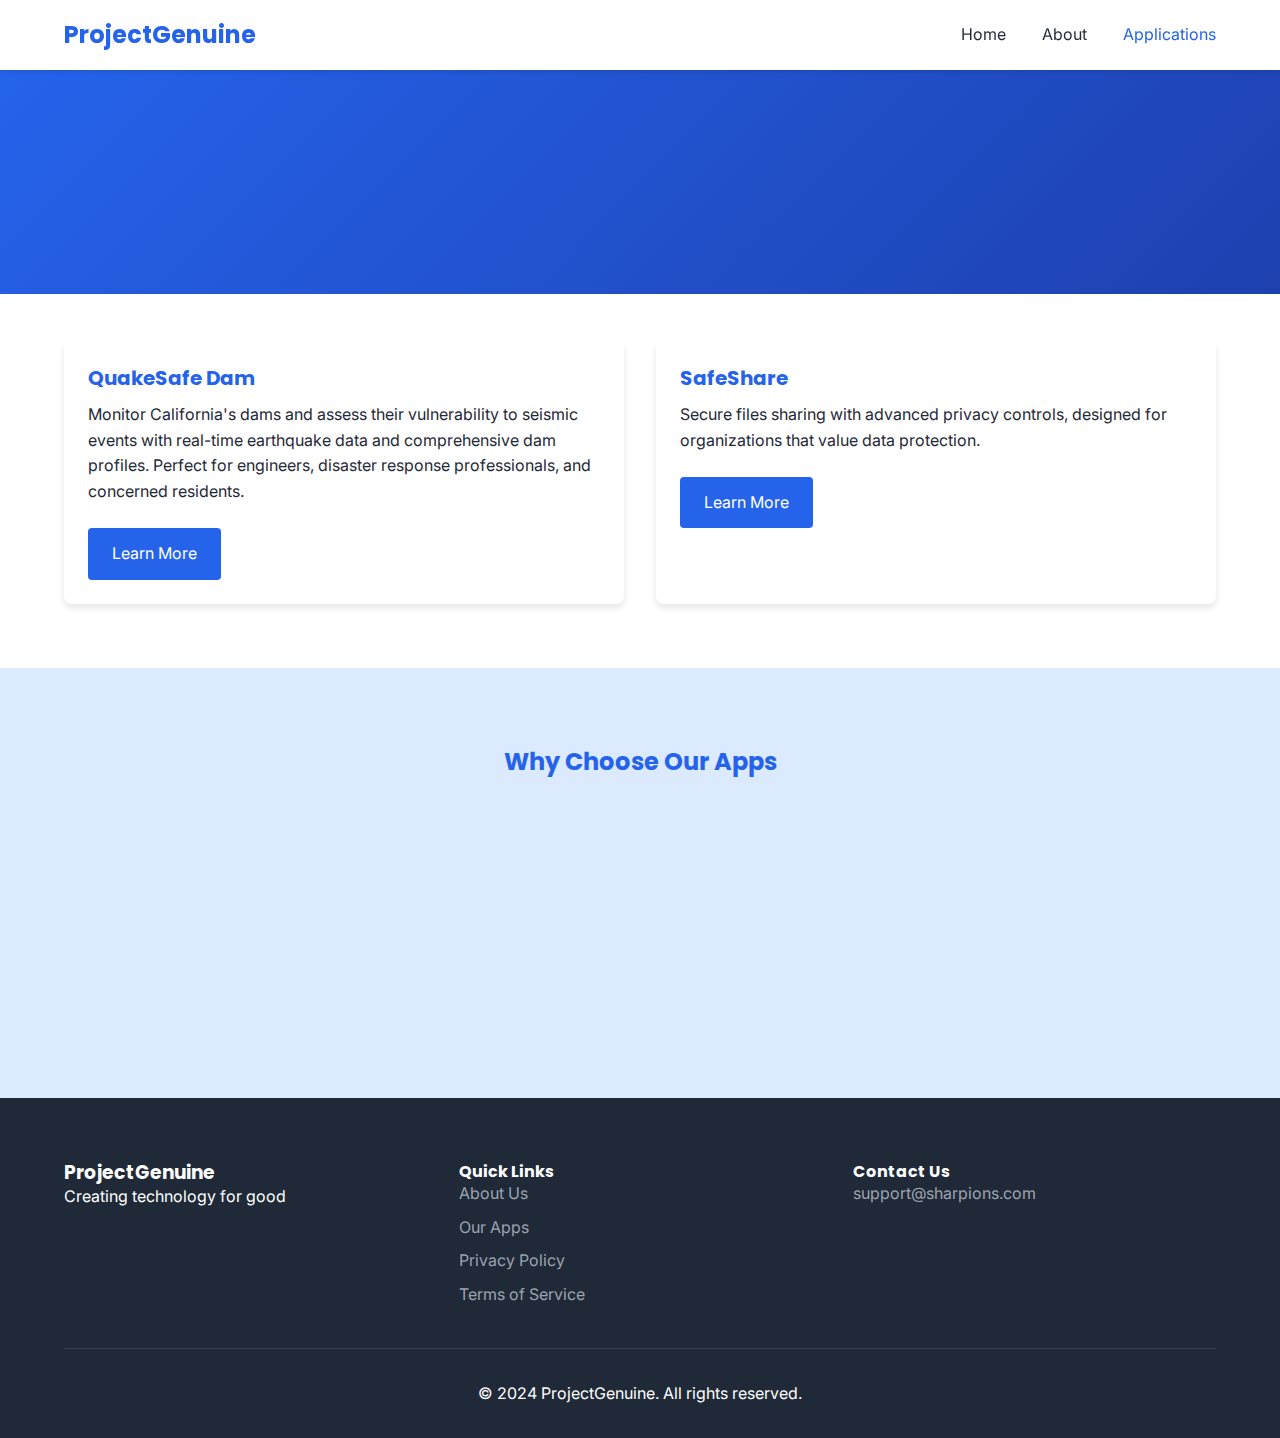
<file: applications.html>
<!doctype html>
<html lang="en">
    <head>
        <meta charset="UTF-8" />
        <meta name="viewport" content="width=device-width, initial-scale=1.0" />
        <title>Applications - ProjectGenuine</title>
        <meta
            name="description"
            content="Explore ProjectGenuine's suite of innovative applications designed to enhance communities through technology."
        />
        <link
            rel="stylesheet"
            href="https://cdnjs.cloudflare.com/ajax/libs/font-awesome/6.5.1/css/all.min.css"
        />
        <link
            href="https://fonts.googleapis.com/css2?family=Inter:wght@400;600&family=Poppins:wght@700&display=swap"
            rel="stylesheet"
        />
        <link rel="stylesheet" href="./css/styles.css" />
    </head>
    <body>
        <nav class="navbar">
            <div class="container">
                <a href="./" class="logo">ProjectGenuine</a>
                <div class="nav-links">
                    <a href="./">Home</a>
                    <a href="./about.html">About</a>
                    <a href="./applications.html" class="active">Applications</a>
                </div>
                <button class="mobile-menu" aria-label="Menu">
                    <i class="fas fa-bars"></i>
                </button>
            </div>
        </nav>

        <header class="page-header">
            <div class="container">
                <h1 class="fade-in">Our Applications</h1>
                <p class="fade-in">
                    Innovative solutions for modern challenges
                </p>
            </div>
        </header>

        <main>
            <section class="apps">
                <div class="container">
                    <div class="apps-grid">
                        <div class="app-card slide-up">
                            <div class="app-content">
                                <h3>QuakeSafe Dam</h3>
                                <p>
                                    Monitor California's dams and assess their
                                    vulnerability to seismic events with
                                    real-time earthquake data and comprehensive
                                    dam profiles. Perfect for engineers,
                                    disaster response professionals, and
                                    concerned residents.
                                </p>
                                <div class="app-links">
                                    <a href="./quakesafe.html" class="btn">Learn More</a>
                                </div>
                            </div>
                        </div>

                        <div class="app-card slide-up">
                            <div class="app-content">
                                <h3>SafeShare</h3>
                                <p>
                                    Secure files sharing with advanced privacy
                                    controls, designed for organizations that
                                    value data protection.
                                </p>
                                <div class="app-links">
                                    <a href="#" class="btn">Learn More</a>
                                </div>
                            </div>
                        </div>
                    </div>
                </div>
            </section>

            <section class="features">
                <div class="container">
                    <h2>Why Choose Our Apps</h2>
                    <div class="feature-grid">
                        <div class="feature-card slide-up">
                            <i class="fas fa-shield-alt"></i>
                            <h3>Privacy First</h3>
                            <p>
                                Your data is always protected with
                                enterprise-grade security measures.
                            </p>
                        </div>
                    </div>
                </div>
            </section>
        </main>

        <footer>
            <div class="container">
                <div class="footer-grid">
                    <div class="footer-info">
                        <h3>ProjectGenuine</h3>
                        <p>Creating technology for good</p>
                    </div>
                    <div class="footer-links">
                        <h4>Quick Links</h4>
                        <a href="./about.html">About Us</a>
                        <a href="./applications.html">Our Apps</a>
                        <a href="./privacy.html">Privacy Policy</a>
                        <a href="./terms.html">Terms of Service</a>
                    </div>
                    <div class="footer-social">
                        <h4>Contact Us</h4>
                        <p>
                            <a href="mailto:support@sharpions.com">support@sharpions.com</a>
                        </p>
                    </div>
                </div>
                <div class="footer-bottom">
                    <p>&copy; 2024 ProjectGenuine. All rights reserved.</p>
                </div>
            </div>
        </footer>

        <script src="./js/animations.js"></script>
    </body>
</html>
</file>
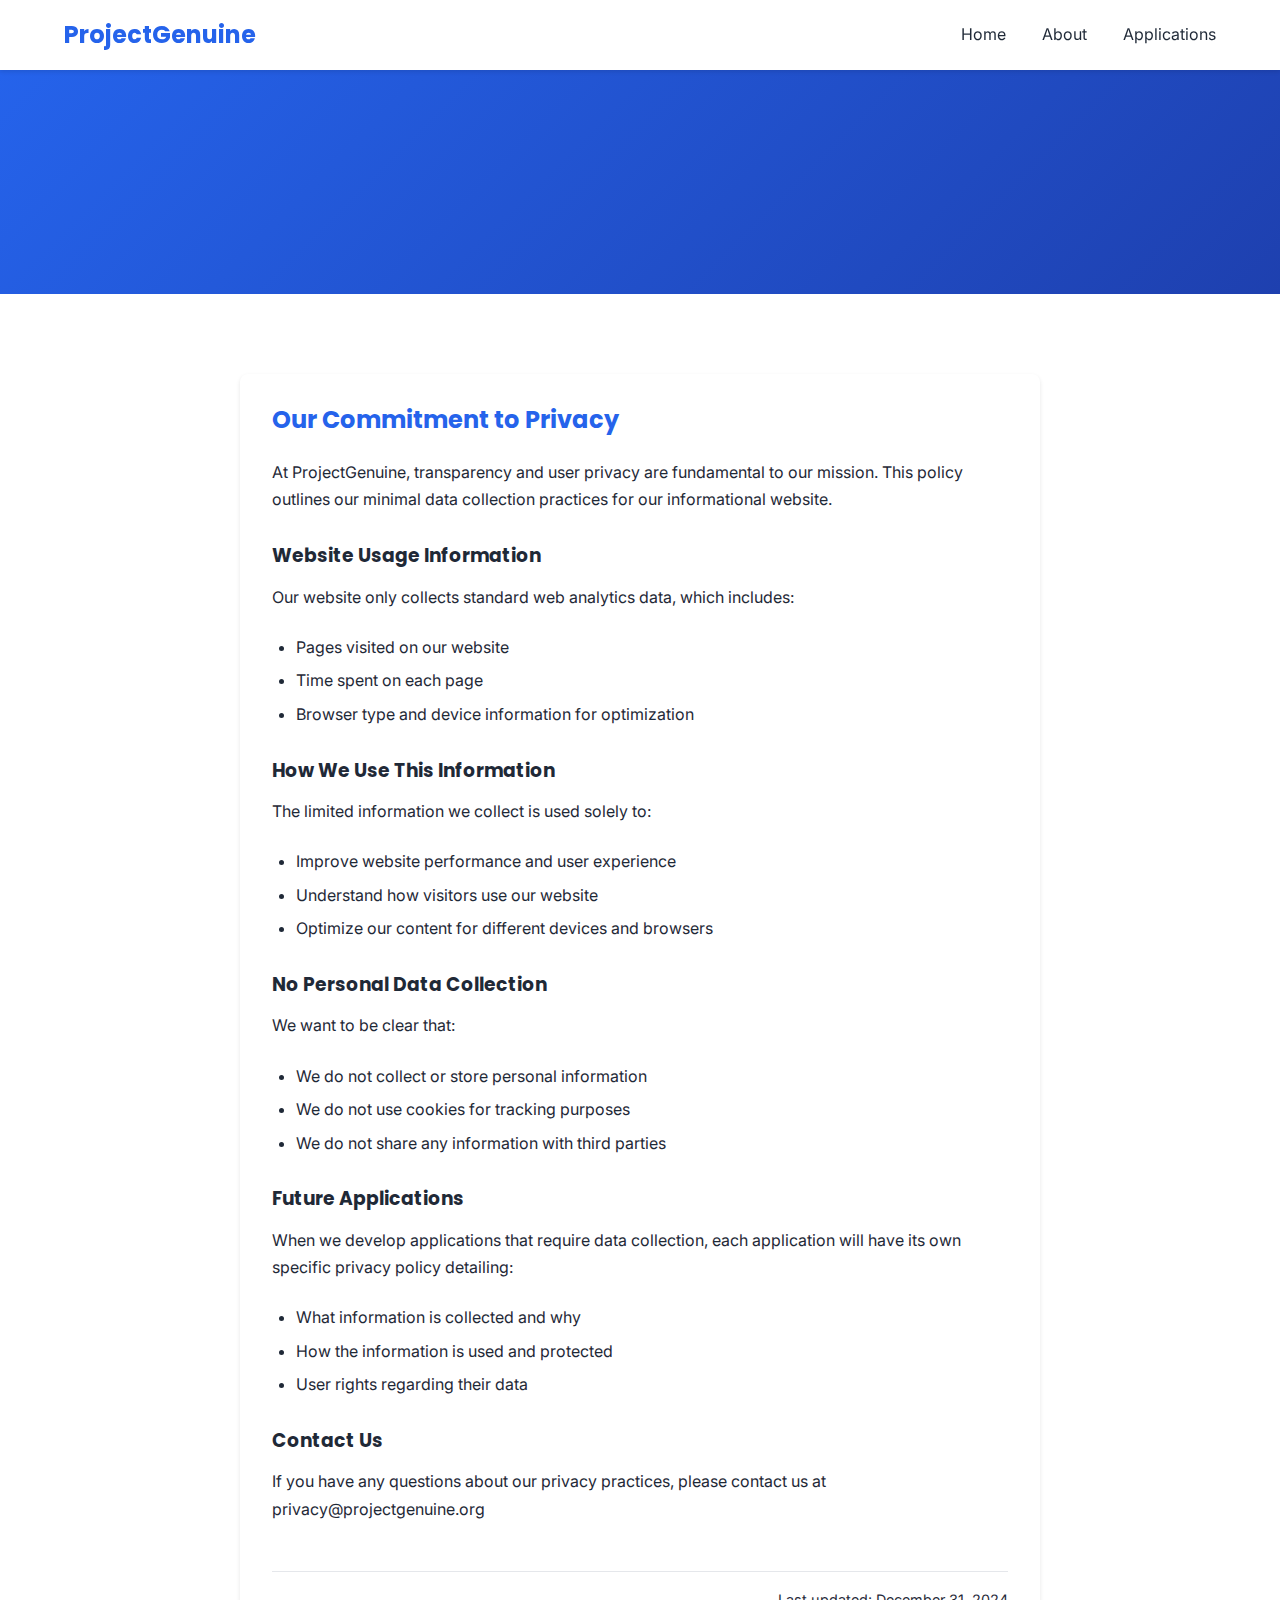
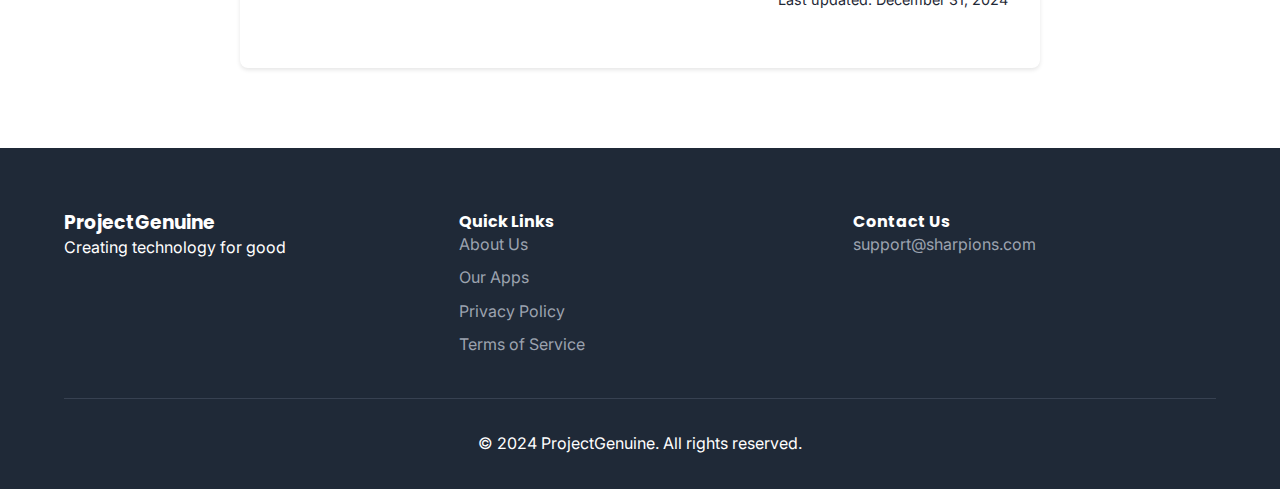
<file: privacy.html>
<!DOCTYPE html>
<html lang="en">
<head>
    <meta charset="UTF-8">
    <meta name="viewport" content="width=device-width, initial-scale=1.0">
    <title>Privacy Policy - ProjectGenuine</title>
    <meta name="description" content="ProjectGenuine's commitment to protecting your privacy and data security.">
    <link rel="stylesheet" href="https://cdnjs.cloudflare.com/ajax/libs/font-awesome/6.5.1/css/all.min.css">
    <link href="https://fonts.googleapis.com/css2?family=Inter:wght@400;600&family=Poppins:wght@700&display=swap" rel="stylesheet">
    <link rel="stylesheet" href="css/styles.css">
</head>
<body>
    <nav class="navbar">
        <div class="container">
            <a href="/home/" class="logo">ProjectGenuine</a>
            <div class="nav-links">
                <a href="/home/">Home</a>
                <a href="/home/about.html">About</a>
                <a href="/home/applications.html">Applications</a>
            </div>
            <button class="mobile-menu" aria-label="Menu">
                <i class="fas fa-bars"></i>
            </button>
        </div>
    </nav>

    <header class="page-header">
        <div class="container">
            <h1 class="fade-in">Privacy Policy</h1>
            <p class="fade-in">Transparency in our practices</p>
        </div>
    </header>

    <main>
        <section class="privacy-content">
            <div class="container">
                <div class="content-wrapper slide-up">
                    <h2>Our Commitment to Privacy</h2>
                    <p>At ProjectGenuine, transparency and user privacy are fundamental to our mission. This policy outlines our minimal data collection practices for our informational website.</p>

                    <h3>Website Usage Information</h3>
                    <p>Our website only collects standard web analytics data, which includes:</p>
                    <ul>
                        <li>Pages visited on our website</li>
                        <li>Time spent on each page</li>
                        <li>Browser type and device information for optimization</li>
                    </ul>

                    <h3>How We Use This Information</h3>
                    <p>The limited information we collect is used solely to:</p>
                    <ul>
                        <li>Improve website performance and user experience</li>
                        <li>Understand how visitors use our website</li>
                        <li>Optimize our content for different devices and browsers</li>
                    </ul>

                    <h3>No Personal Data Collection</h3>
                    <p>We want to be clear that:</p>
                    <ul>
                        <li>We do not collect or store personal information</li>
                        <li>We do not use cookies for tracking purposes</li>
                        <li>We do not share any information with third parties</li>
                    </ul>

                    <h3>Future Applications</h3>
                    <p>When we develop applications that require data collection, each application will have its own specific privacy policy detailing:</p>
                    <ul>
                        <li>What information is collected and why</li>
                        <li>How the information is used and protected</li>
                        <li>User rights regarding their data</li>
                    </ul>

                    <h3>Contact Us</h3>
                    <p>If you have any questions about our privacy practices, please contact us at privacy@projectgenuine.org</p>

                    <p class="last-updated">Last updated: December 31, 2024</p>
                </div>
            </div>
        </section>
    </main>

    <footer>
        <div class="container">
            <div class="footer-grid">
                <div class="footer-info">
                    <h3>ProjectGenuine</h3>
                    <p>Creating technology for good</p>
                </div>
                <div class="footer-links">
                    <h4>Quick Links</h4>
                    <a href="/home/about.html">About Us</a>
                    <a href="/home/applications.html">Our Apps</a>
                    <a href="/home/privacy.html">Privacy Policy</a>
                    <a href="/home/terms.html">Terms of Service</a>
                </div>
                <div class="footer-social">
                    <h4>Contact Us</h4>
                    <p><a href="mailto:support@sharpions.com">support@sharpions.com</a></p>
                </div>
            </div>
            <div class="footer-bottom">
                <p>&copy; 2024 ProjectGenuine. All rights reserved.</p>
            </div>
        </div>
    </footer>

    <script src="js/animations.js"></script>
</body>
</html>
</file>
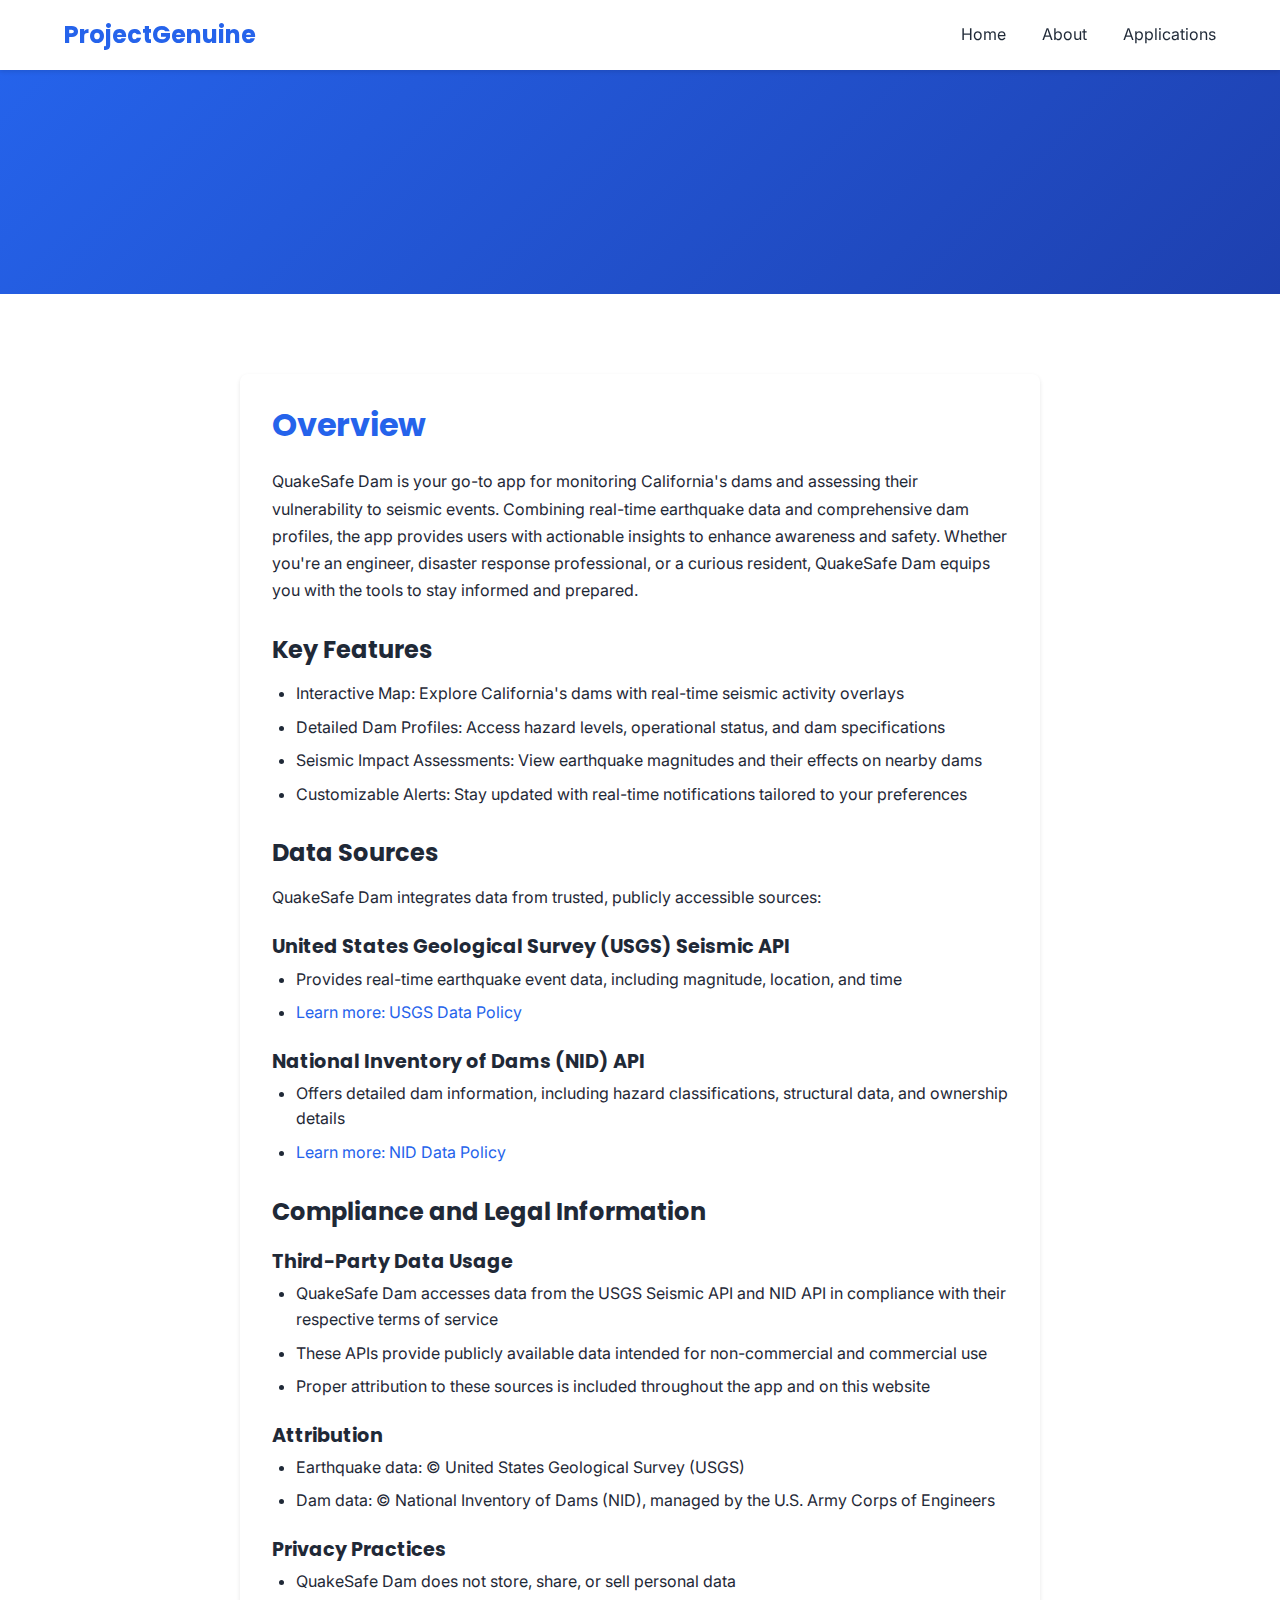
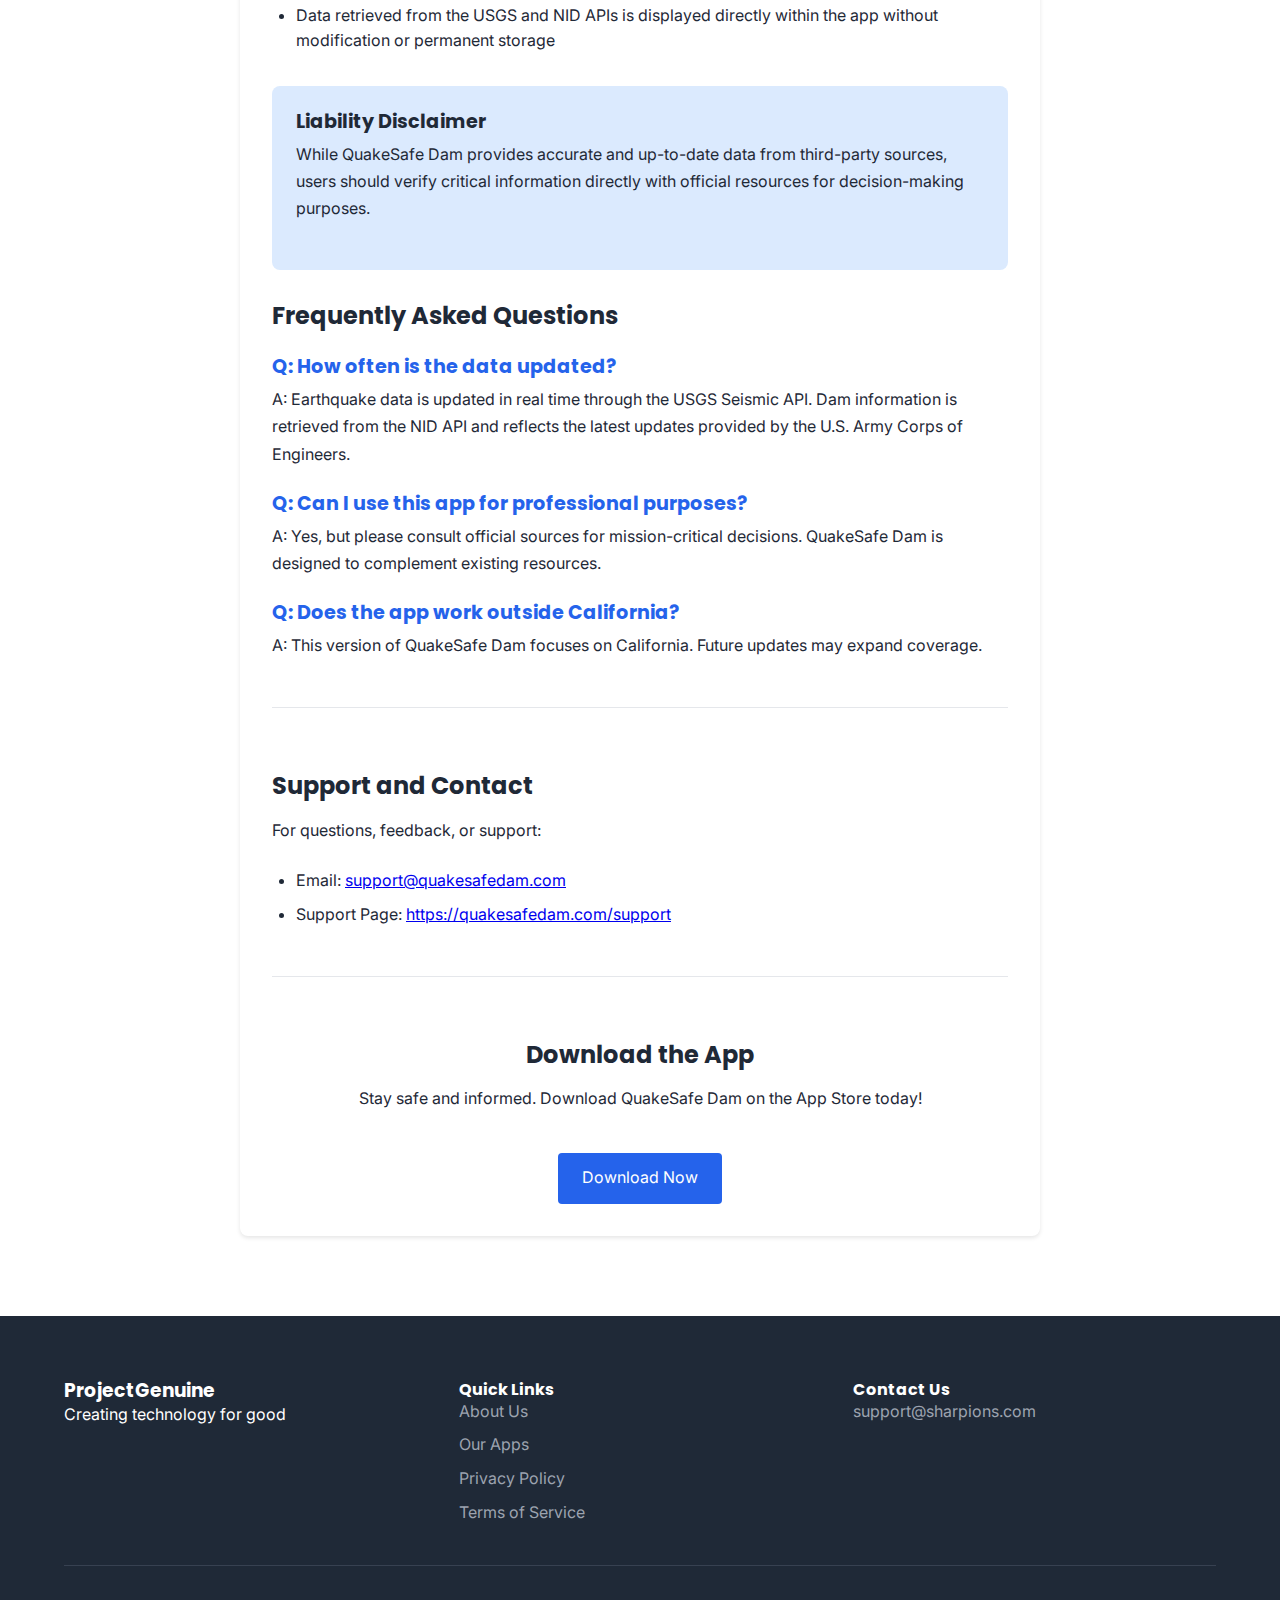
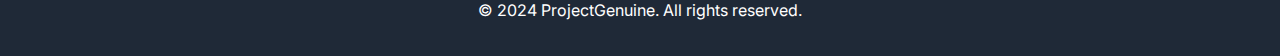
<file: quakesafe.html>
<!DOCTYPE html>
<html lang="en">
<head>
    <meta charset="UTF-8">
    <meta name="viewport" content="width=device-width, initial-scale=1.0">
    <title>QuakeSafe Dam - ProjectGenuine</title>
    <meta name="description" content="Monitor California's dams and assess their vulnerability to seismic events with real-time earthquake data and comprehensive dam profiles.">
    <link rel="stylesheet" href="https://cdnjs.cloudflare.com/ajax/libs/font-awesome/6.5.1/css/all.min.css">
    <link href="https://fonts.googleapis.com/css2?family=Inter:wght@400;600&family=Poppins:wght@700&display=swap" rel="stylesheet">
    <link rel="stylesheet" href="./css/styles.css">
</head>
<body>
    <nav class="navbar">
        <div class="container">
            <a href="./" class="logo">ProjectGenuine</a>
            <div class="nav-links">
                <a href="./">Home</a>
                <a href="./about.html">About</a>
                <a href="./applications.html">Applications</a>
            </div>
            <button class="mobile-menu" aria-label="Menu">
                <i class="fas fa-bars"></i>
            </button>
        </div>
    </nav>

    <header class="page-header">
        <div class="container">
            <h1 class="fade-in">QuakeSafe Dam</h1>
            <p class="fade-in">Monitoring California's Dams and Earthquakes</p>
        </div>
    </header>

    <main>
        <section class="app-details">
            <div class="container">
                <div class="content-wrapper slide-up">
                    <h2>Overview</h2>
                    <p>QuakeSafe Dam is your go-to app for monitoring California's dams and assessing their vulnerability to seismic events. Combining real-time earthquake data and comprehensive dam profiles, the app provides users with actionable insights to enhance awareness and safety. Whether you're an engineer, disaster response professional, or a curious resident, QuakeSafe Dam equips you with the tools to stay informed and prepared.</p>

                    <h3>Key Features</h3>
                    <ul>
                        <li>Interactive Map: Explore California's dams with real-time seismic activity overlays</li>
                        <li>Detailed Dam Profiles: Access hazard levels, operational status, and dam specifications</li>
                        <li>Seismic Impact Assessments: View earthquake magnitudes and their effects on nearby dams</li>
                        <li>Customizable Alerts: Stay updated with real-time notifications tailored to your preferences</li>
                    </ul>

                    <h3>Data Sources</h3>
                    <p>QuakeSafe Dam integrates data from trusted, publicly accessible sources:</p>

                    <h4>United States Geological Survey (USGS) Seismic API</h4>
                    <ul>
                        <li>Provides real-time earthquake event data, including magnitude, location, and time</li>
                        <li><a href="#" class="text-link">Learn more: USGS Data Policy</a></li>
                    </ul>

                    <h4>National Inventory of Dams (NID) API</h4>
                    <ul>
                        <li>Offers detailed dam information, including hazard classifications, structural data, and ownership details</li>
                        <li><a href="#" class="text-link">Learn more: NID Data Policy</a></li>
                    </ul>

                    <h3>Compliance and Legal Information</h3>
                    <h4>Third-Party Data Usage</h4>
                    <ul>
                        <li>QuakeSafe Dam accesses data from the USGS Seismic API and NID API in compliance with their respective terms of service</li>
                        <li>These APIs provide publicly available data intended for non-commercial and commercial use</li>
                        <li>Proper attribution to these sources is included throughout the app and on this website</li>
                    </ul>

                    <h4>Attribution</h4>
                    <ul>
                        <li>Earthquake data: © United States Geological Survey (USGS)</li>
                        <li>Dam data: © National Inventory of Dams (NID), managed by the U.S. Army Corps of Engineers</li>
                    </ul>

                    <h4>Privacy Practices</h4>
                    <ul>
                        <li>QuakeSafe Dam does not store, share, or sell personal data</li>
                        <li>Data retrieved from the USGS and NID APIs is displayed directly within the app without modification or permanent storage</li>
                    </ul>

                    <div class="disclaimer">
                        <h4>Liability Disclaimer</h4>
                        <p>While QuakeSafe Dam provides accurate and up-to-date data from third-party sources, users should verify critical information directly with official resources for decision-making purposes.</p>
                    </div>

                    <h3>Frequently Asked Questions</h3>
                    <div class="faq-section">
                        <h4>Q: How often is the data updated?</h4>
                        <p>A: Earthquake data is updated in real time through the USGS Seismic API. Dam information is retrieved from the NID API and reflects the latest updates provided by the U.S. Army Corps of Engineers.</p>

                        <h4>Q: Can I use this app for professional purposes?</h4>
                        <p>A: Yes, but please consult official sources for mission-critical decisions. QuakeSafe Dam is designed to complement existing resources.</p>

                        <h4>Q: Does the app work outside California?</h4>
                        <p>A: This version of QuakeSafe Dam focuses on California. Future updates may expand coverage.</p>
                    </div>

                    <div class="support-section">
                        <h3>Support and Contact</h3>
                        <p>For questions, feedback, or support:</p>
                        <ul>
                            <li>Email: <a href="mailto:support@quakesafedam.com">support@quakesafedam.com</a></li>
                            <li>Support Page: <a href="https://quakesafedam.com/support">https://quakesafedam.com/support</a></li>
                        </ul>
                    </div>

                    <div class="download-section">
                        <h3>Download the App</h3>
                        <p>Stay safe and informed. Download QuakeSafe Dam on the App Store today!</p>
                        <a href="#" class="btn">Download Now</a>
                    </div>
                </div>
            </div>
        </section>
    </main>

    <footer>
        <div class="container">
            <div class="footer-grid">
                <div class="footer-info">
                    <h3>ProjectGenuine</h3>
                    <p>Creating technology for good</p>
                </div>
                <div class="footer-links">
                    <h4>Quick Links</h4>
                    <a href="./about.html">About Us</a>
                    <a href="./applications.html">Our Apps</a>
                    <a href="./privacy.html">Privacy Policy</a>
                    <a href="./terms.html">Terms of Service</a>
                </div>
                <div class="footer-social">
                    <h4>Contact Us</h4>
                    <p><a href="mailto:support@sharpions.com">support@sharpions.com</a></p>
                </div>
            </div>
            <div class="footer-bottom">
                <p>&copy; 2024 ProjectGenuine. All rights reserved.</p>
            </div>
        </div>
    </footer>

    <script src="./js/animations.js"></script>
</body>
</html>
</file>
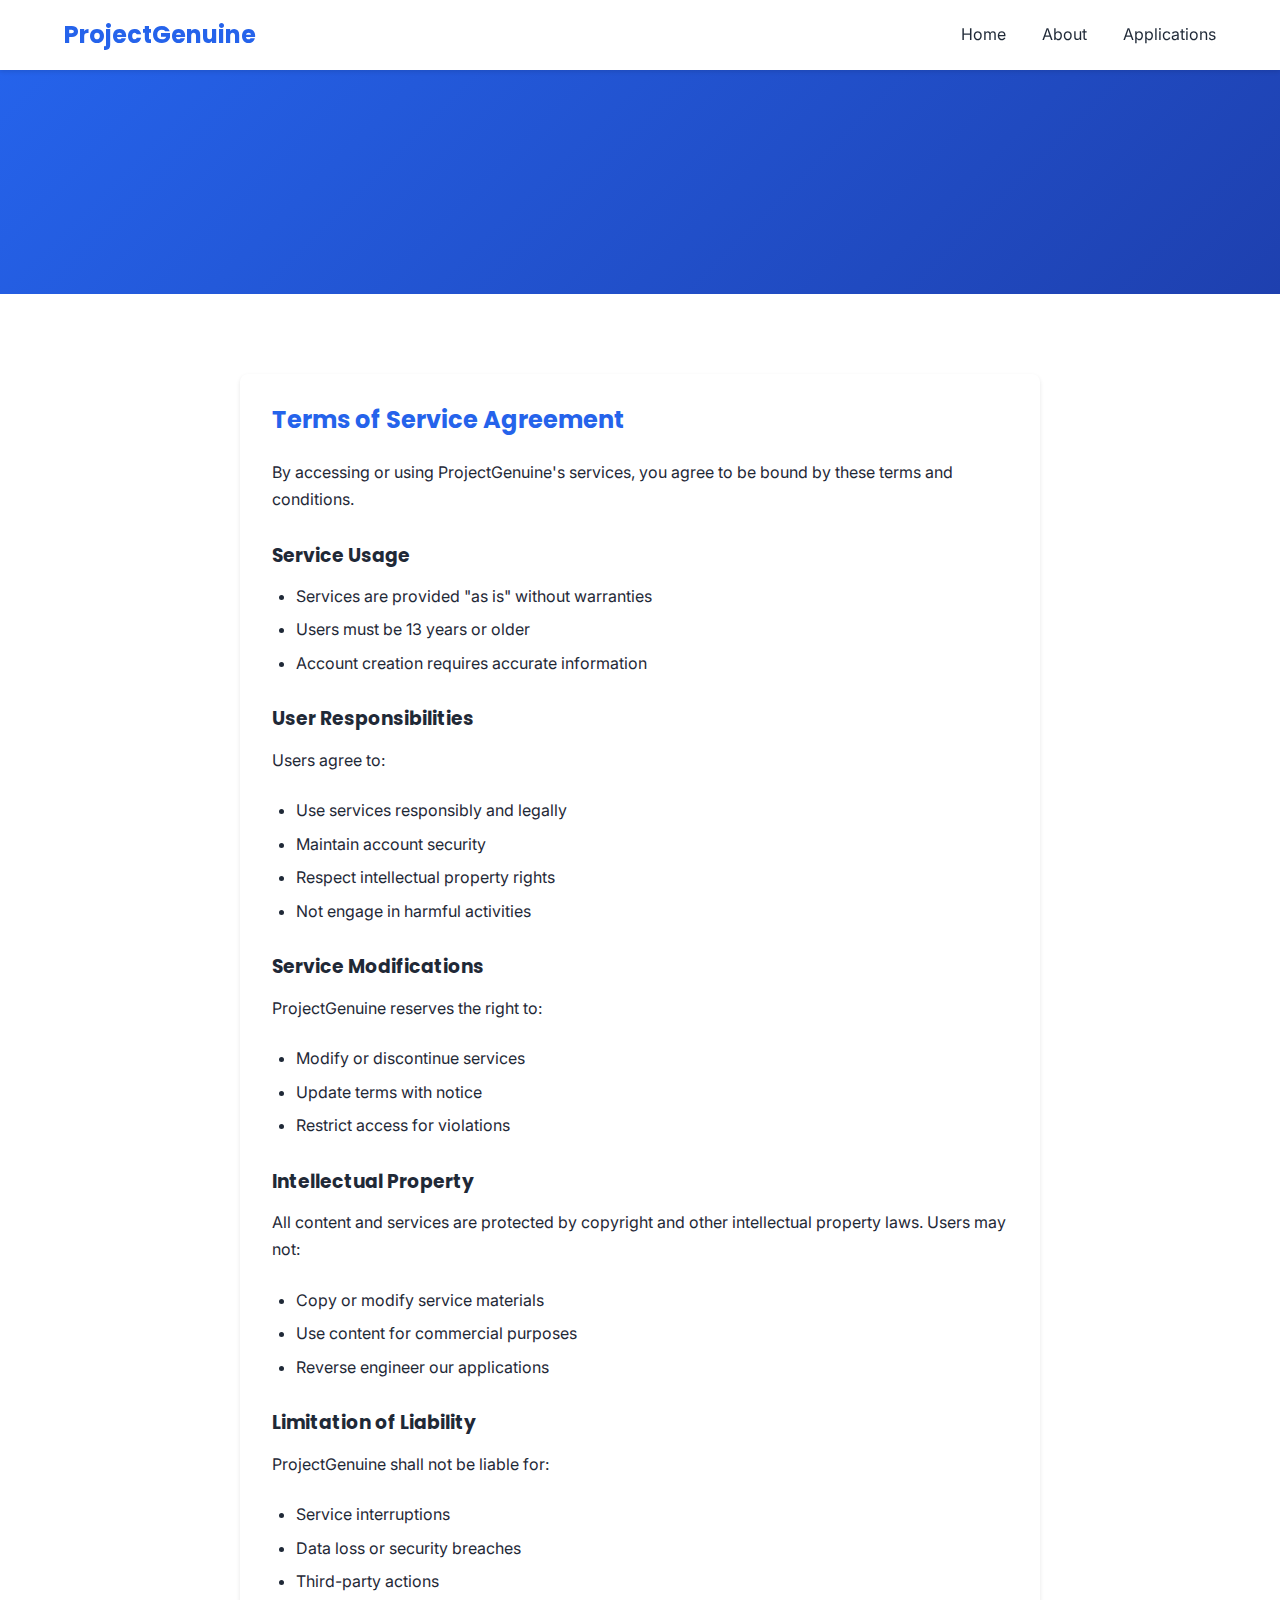
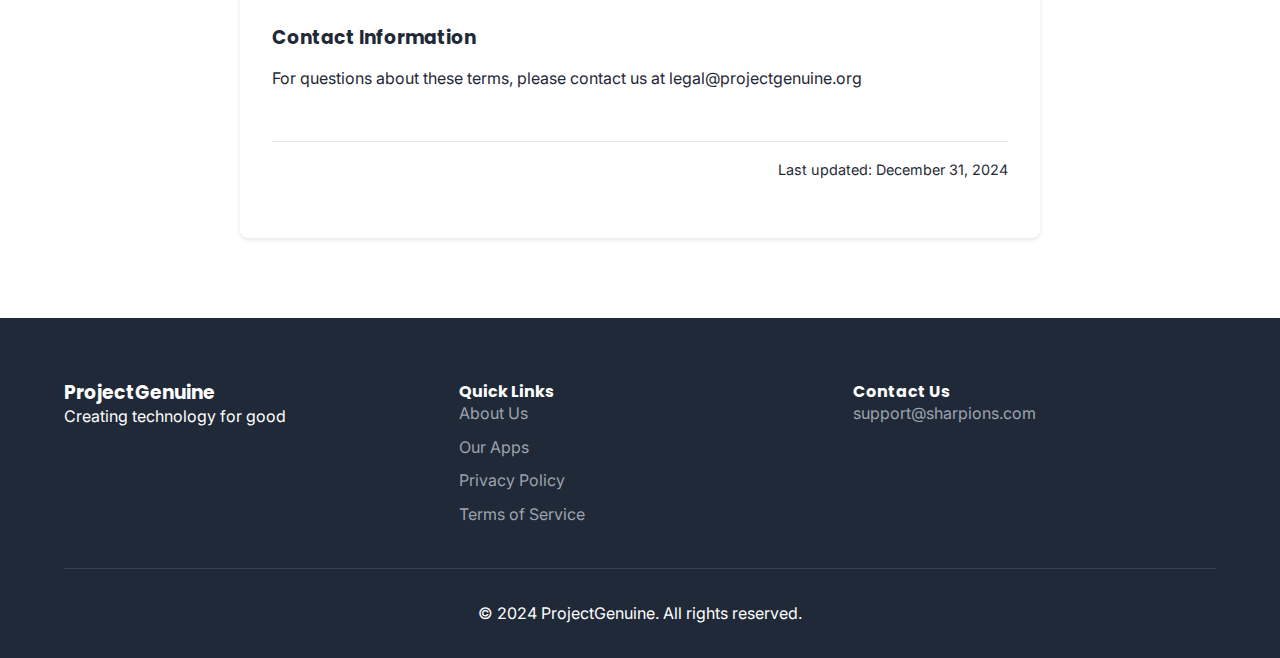
<file: terms.html>
<!DOCTYPE html>
<html lang="en">
<head>
    <meta charset="UTF-8">
    <meta name="viewport" content="width=device-width, initial-scale=1.0">
    <title>Terms of Service - ProjectGenuine</title>
    <meta name="description" content="Terms and conditions for using ProjectGenuine's services and applications.">
    <link rel="stylesheet" href="https://cdnjs.cloudflare.com/ajax/libs/font-awesome/6.5.1/css/all.min.css">
    <link href="https://fonts.googleapis.com/css2?family=Inter:wght@400;600&family=Poppins:wght@700&display=swap" rel="stylesheet">
    <link rel="stylesheet" href="css/styles.css">
</head>
<body>
    <nav class="navbar">
        <div class="container">
            <a href="/home/" class="logo">ProjectGenuine</a>
            <div class="nav-links">
                <a href="/home/">Home</a>
                <a href="/home/about.html">About</a>
                <a href="/home/applications.html">Applications</a>
            </div>
            <button class="mobile-menu" aria-label="Menu">
                <i class="fas fa-bars"></i>
            </button>
        </div>
    </nav>

    <header class="page-header">
        <div class="container">
            <h1 class="fade-in">Terms of Service</h1>
            <p class="fade-in">Guidelines for using our services</p>
        </div>
    </header>

    <main>
        <section class="terms-content">
            <div class="container">
                <div class="content-wrapper slide-up">
                    <h2>Terms of Service Agreement</h2>
                    <p>By accessing or using ProjectGenuine's services, you agree to be bound by these terms and conditions.</p>

                    <h3>Service Usage</h3>
                    <ul>
                        <li>Services are provided "as is" without warranties</li>
                        <li>Users must be 13 years or older</li>
                        <li>Account creation requires accurate information</li>
                    </ul>

                    <h3>User Responsibilities</h3>
                    <p>Users agree to:</p>
                    <ul>
                        <li>Use services responsibly and legally</li>
                        <li>Maintain account security</li>
                        <li>Respect intellectual property rights</li>
                        <li>Not engage in harmful activities</li>
                    </ul>

                    <h3>Service Modifications</h3>
                    <p>ProjectGenuine reserves the right to:</p>
                    <ul>
                        <li>Modify or discontinue services</li>
                        <li>Update terms with notice</li>
                        <li>Restrict access for violations</li>
                    </ul>

                    <h3>Intellectual Property</h3>
                    <p>All content and services are protected by copyright and other intellectual property laws. Users may not:</p>
                    <ul>
                        <li>Copy or modify service materials</li>
                        <li>Use content for commercial purposes</li>
                        <li>Reverse engineer our applications</li>
                    </ul>

                    <h3>Limitation of Liability</h3>
                    <p>ProjectGenuine shall not be liable for:</p>
                    <ul>
                        <li>Service interruptions</li>
                        <li>Data loss or security breaches</li>
                        <li>Third-party actions</li>
                    </ul>

                    <h3>Contact Information</h3>
                    <p>For questions about these terms, please contact us at legal@projectgenuine.org</p>

                    <p class="last-updated">Last updated: December 31, 2024</p>
                </div>
            </div>
        </section>
    </main>

    <footer>
        <div class="container">
            <div class="footer-grid">
                <div class="footer-info">
                    <h3>ProjectGenuine</h3>
                    <p>Creating technology for good</p>
                </div>
                <div class="footer-links">
                    <h4>Quick Links</h4>
                    <a href="/home/about.html">About Us</a>
                    <a href="/home/applications.html">Our Apps</a>
                    <a href="/home/privacy.html">Privacy Policy</a>
                    <a href="/home/terms.html">Terms of Service</a>
                </div>
                <div class="footer-social">
                    <h4>Contact Us</h4>
                    <p><a href="mailto:support@sharpions.com">support@sharpions.com</a></p>
                </div>
            </div>
            <div class="footer-bottom">
                <p>&copy; 2024 ProjectGenuine. All rights reserved.</p>
            </div>
        </div>
    </footer>

    <script src="js/animations.js"></script>
</body>
</html>
</file>
<file: css/styles.css>
:root {
    --primary: #2563eb;
    --secondary: #1e40af;
    --text: #1f2937;
    --background: #ffffff;
    --accent: #dbeafe;
    --border: #e5e7eb;
}

* {
    margin: 0;
    padding: 0;
    box-sizing: border-box;
}

body {
    font-family: 'Inter', sans-serif;
    color: var(--text);
    line-height: 1.6;
}

h1, h2, h3, h4 {
    font-family: 'Poppins', sans-serif;
    line-height: 1.2;
}

.container {
    max-width: 1200px;
    margin: 0 auto;
    padding: 0 1.5rem;
}

/* Navigation */
.navbar {
    background: var(--background);
    box-shadow: 0 2px 4px rgba(0,0,0,0.1);
    position: fixed;
    width: 100%;
    top: 0;
    z-index: 1000;
}

.navbar .container {
    display: flex;
    justify-content: space-between;
    align-items: center;
    height: 70px;
}

.logo {
    font-family: 'Poppins', sans-serif;
    font-size: 1.5rem;
    color: var(--primary);
    text-decoration: none;
    font-weight: 700;
}

.nav-links a {
    color: var(--text);
    text-decoration: none;
    margin-left: 2rem;
    transition: color 0.3s ease;
}

.nav-links a:hover,
.nav-links a.active {
    color: var(--primary);
}

.mobile-menu {
    display: none;
}

/* Hero Section */
.hero {
    background: linear-gradient(135deg, var(--primary), var(--secondary));
    color: white;
    padding: 8rem 0 6rem;
    text-align: center;
}

.hero h1 {
    font-size: 3rem;
    margin-bottom: 1rem;
}

.page-header {
    background: linear-gradient(135deg, var(--primary), var(--secondary));
    color: white;
    padding: 6rem 0 4rem;
    text-align: center;
    margin-top: 70px;
}

/* Features Section */
.features {
    padding: 5rem 0;
    background: var(--accent);
    margin-top: 4rem;
}

.features h2 {
    text-align: center;
    margin-bottom: 3rem;
    color: var(--primary);
}

.feature-grid {
    display: grid;
    grid-template-columns: repeat(auto-fit, minmax(250px, 1fr));
    gap: 2rem;
}

.feature-card {
    background: white;
    padding: 2rem;
    border-radius: 8px;
    text-align: center;
    box-shadow: 0 4px 6px rgba(0,0,0,0.1);
    transition: transform 0.3s ease;
}

.feature-card:hover {
    transform: translateY(-5px);
}

.feature-card i {
    font-size: 2.5rem;
    color: var(--primary);
    margin-bottom: 1.5rem;
}

.feature-card h3 {
    color: var(--text);
    margin-bottom: 1rem;
    font-size: 1.25rem;
}

.feature-card p {
    color: var(--text);
    line-height: 1.6;
}

/* Buttons */
.btn {
    display: inline-block;
    padding: 0.8rem 1.5rem;
    background: var(--primary);
    color: white;
    text-decoration: none;
    border-radius: 4px;
    transition: background 0.3s ease;
}

.btn:hover {
    background: var(--secondary);
}

/* Apps Grid */
.apps-grid {
    display: grid;
    grid-template-columns: repeat(auto-fit, minmax(300px, 1fr));
    gap: 2rem;
    margin-top: 3rem;
}

.app-card {
    background: white;
    border-radius: 8px;
    overflow: hidden;
    box-shadow: 0 4px 6px rgba(0,0,0,0.1);
    transition: transform 0.3s ease, box-shadow 0.3s ease;
}

.app-card:hover {
    transform: translateY(-5px);
    box-shadow: 0 6px 12px rgba(0,0,0,0.15);
}

.app-image {
    position: relative;
    overflow: hidden;
}

.app-image img {
    width: 100%;
    height: 200px;
    object-fit: cover;
    transition: transform 0.3s ease;
}

.app-card:hover .app-image img {
    transform: scale(1.05);
}

.app-content {
    padding: 1.5rem;
}

.app-content h3 {
    color: var(--primary);
    margin-bottom: 0.75rem;
    font-size: 1.25rem;
}

.app-content p {
    color: var(--text);
    margin-bottom: 1.5rem;
    line-height: 1.6;
}

.app-links {
    display: flex;
    gap: 1rem;
    align-items: center;
}

/* Footer */
footer {
    background: #1f2937;
    color: white;
    padding: 4rem 0 2rem;
}

.footer-grid {
    display: grid;
    grid-template-columns: repeat(auto-fit, minmax(200px, 1fr));
    gap: 2rem;
    margin-bottom: 2rem;
}

.footer-links a {
    color: #9ca3af;
    text-decoration: none;
    display: block;
    margin-bottom: 0.5rem;
    transition: color 0.3s ease;
}

.footer-links a:hover {
    color: white;
}

.footer-social a {
    color: #9ca3af;
    text-decoration: none;
    transition: color 0.3s ease;
}

.footer-social a:hover {
    color: white;
}

.footer-bottom {
    text-align: center;
    padding-top: 2rem;
    border-top: 1px solid #374151;
}

/* Animations */
.fade-in {
    opacity: 0;
    animation: fadeIn 1s ease forwards;
}

.slide-up {
    opacity: 0;
    transform: translateY(20px);
    animation: slideUp 0.6s ease forwards;
}

@keyframes fadeIn {
    to {
        opacity: 1;
    }
}

@keyframes slideUp {
    to {
        opacity: 1;
        transform: translateY(0);
    }
}

/* Showcase Section */
.showcase {
    padding: 5rem 0;
    background: var(--background);
}

.showcase-grid {
    display: grid;
    grid-template-columns: 1fr 1fr;
    gap: 3rem;
    align-items: center;
}

.showcase-content {
    padding-right: 2rem;
}

.showcase-image {
    width: 100%;
    max-width: 600px;
    height: auto;
    border-radius: 8px;
    overflow: hidden;
}

.showcase-image img {
    width: 100%;
    height: 100%;
    object-fit: cover;
    aspect-ratio: 16/9;
}

/* Responsive Design */
@media (max-width: 768px) {
    .nav-links {
        display: none;
    }

    .mobile-menu {
        display: block;
        background: none;
        border: none;
        color: var(--text);
        font-size: 1.5rem;
        cursor: pointer;
    }

    .hero h1 {
        font-size: 2rem;
    }

    .feature-grid {
        grid-template-columns: 1fr;
        padding: 0 1rem;
    }
    .apps-grid {
        grid-template-columns: 1fr;
        padding: 0 1rem;
    }
    .showcase-grid {
        grid-template-columns: 1fr;
        gap: 2rem;
    }

    .showcase-content {
        padding-right: 0;
        text-align: center;
    }

    .showcase-image {
        margin: 0 auto;
    }
}

/* About Page Styles */
.about-content {
    padding: 5rem 0;
    background: var(--background);
}

.about-grid {
    display: grid;
    grid-template-columns: 1fr 1fr;
    gap: 3rem;
    align-items: start;
    margin-bottom: 4rem;
}

.about-text {
    padding-right: 2rem;
}

.about-text h2 {
    margin-bottom: 1.5rem;
    color: var(--primary);
}

.about-text p {
    margin-bottom: 2rem;
    font-size: 1.1rem;
    line-height: 1.7;
}

.about-image {
    width: 100%;
    max-width: 600px;
    height: auto;
    border-radius: 8px;
    overflow: hidden;
    box-shadow: 0 4px 6px rgba(0,0,0,0.1);
}

.about-image img {
    width: 100%;
    height: 100%;
    object-fit: cover;
    aspect-ratio: 16/9;
}

.values-list {
    display: grid;
    grid-template-columns: repeat(auto-fit, minmax(140px, 1fr));
    gap: 2rem;
    margin-top: 2rem;
}

.value-item {
    text-align: center;
    padding: 1.5rem;
    background: white;
    border-radius: 8px;
    box-shadow: 0 2px 4px rgba(0,0,0,0.05);
    transition: transform 0.3s ease;
}

.value-item:hover {
    transform: translateY(-5px);
}

.value-item i {
    font-size: 2rem;
    color: var(--primary);
    margin-bottom: 1rem;
}

.value-item h3 {
    font-size: 1.1rem;
    color: var(--text);
}

.background-section {
    text-align: center;
    max-width: 800px;
    margin: 0 auto;
    padding: 3rem 0;
}

.background-section h2 {
    color: var(--primary);
    margin-bottom: 1.5rem;
}

.background-section p {
    font-size: 1.1rem;
    line-height: 1.7;
}

.mt-8 {
    margin-top: 2rem;
}

/* Responsive Design Updates */
@media (max-width: 768px) {
    .about-grid {
        grid-template-columns: 1fr;
        gap: 2rem;
    }

    .about-text {
        padding-right: 0;
    }

    .values-list {
        grid-template-columns: repeat(2, 1fr);
    }

    .about-image {
        margin: 0 auto;
    }
}

@media (max-width: 480px) {
    .values-list {
        grid-template-columns: 1fr;
    }
}

/* Privacy and Terms Pages */
.privacy-content,
.terms-content {
    padding: 5rem 0;
    background: var(--background);
}

.content-wrapper {
    max-width: 800px;
    margin: 0 auto;
    padding: 2rem;
    background: white;
    border-radius: 8px;
    box-shadow: 0 2px 4px rgba(0,0,0,0.1);
}

.content-wrapper h2 {
    color: var(--primary);
    margin-bottom: 1.5rem;
}

.content-wrapper h3 {
    color: var(--text);
    margin: 2rem 0 1rem;
}

.content-wrapper p {
    margin-bottom: 1.5rem;
    line-height: 1.7;
}

.content-wrapper ul {
    margin-bottom: 1.5rem;
    padding-left: 1.5rem;
}

.content-wrapper li {
    margin-bottom: 0.5rem;
    line-height: 1.6;
}

.last-updated {
    margin-top: 3rem;
    padding-top: 1rem;
    border-top: 1px solid var(--border);
    color: var(--text);
    font-size: 0.9rem;
    text-align: right;
}

/* App Details Page */
.app-details {
    padding: 5rem 0;
    background: var(--background);
}

.app-details .content-wrapper {
    max-width: 800px;
    margin: 0 auto;
    padding: 2rem;
    background: white;
    border-radius: 8px;
    box-shadow: 0 2px 4px rgba(0,0,0,0.1);
}

.app-hero-image {
    margin: -2rem -2rem 2rem -2rem;
    overflow: hidden;
    border-radius: 8px 8px 0 0;
}

.app-hero-image img {
    width: 100%;
    height: 400px;
    object-fit: cover;
    display: block;
}

.app-details h2 {
    color: var(--primary);
    margin-bottom: 1.5rem;
    font-size: 2rem;
}

.app-details h3 {
    color: var(--text);
    margin: 2rem 0 1rem;
    font-size: 1.5rem;
}

.app-details h4 {
    color: var(--text);
    margin: 1.5rem 0 0.5rem;
    font-size: 1.2rem;
}

.app-details p {
    margin-bottom: 1.5rem;
    line-height: 1.7;
}

.app-details ul {
    margin-bottom: 1.5rem;
    padding-left: 1.5rem;
    list-style-type: disc;
}

.app-details li {
    margin-bottom: 0.5rem;
    line-height: 1.6;
}

.text-link {
    color: var(--primary);
    text-decoration: none;
    transition: color 0.3s ease;
}

.text-link:hover {
    color: var(--secondary);
    text-decoration: underline;
}

.disclaimer {
    background: var(--accent);
    padding: 1.5rem;
    border-radius: 8px;
    margin: 2rem 0;
}

.disclaimer h4 {
    margin-top: 0;
}

.faq-section h4 {
    color: var(--primary);
}

.support-section, .download-section {
    margin-top: 3rem;
    padding-top: 2rem;
    border-top: 1px solid var(--border);
}

.download-section {
    text-align: center;
}

.download-section .btn {
    margin-top: 1rem;
}

@media (max-width: 768px) {
    .app-details .content-wrapper {
        padding: 1.5rem;
        margin: 0 1rem;
    }
}
</file>
